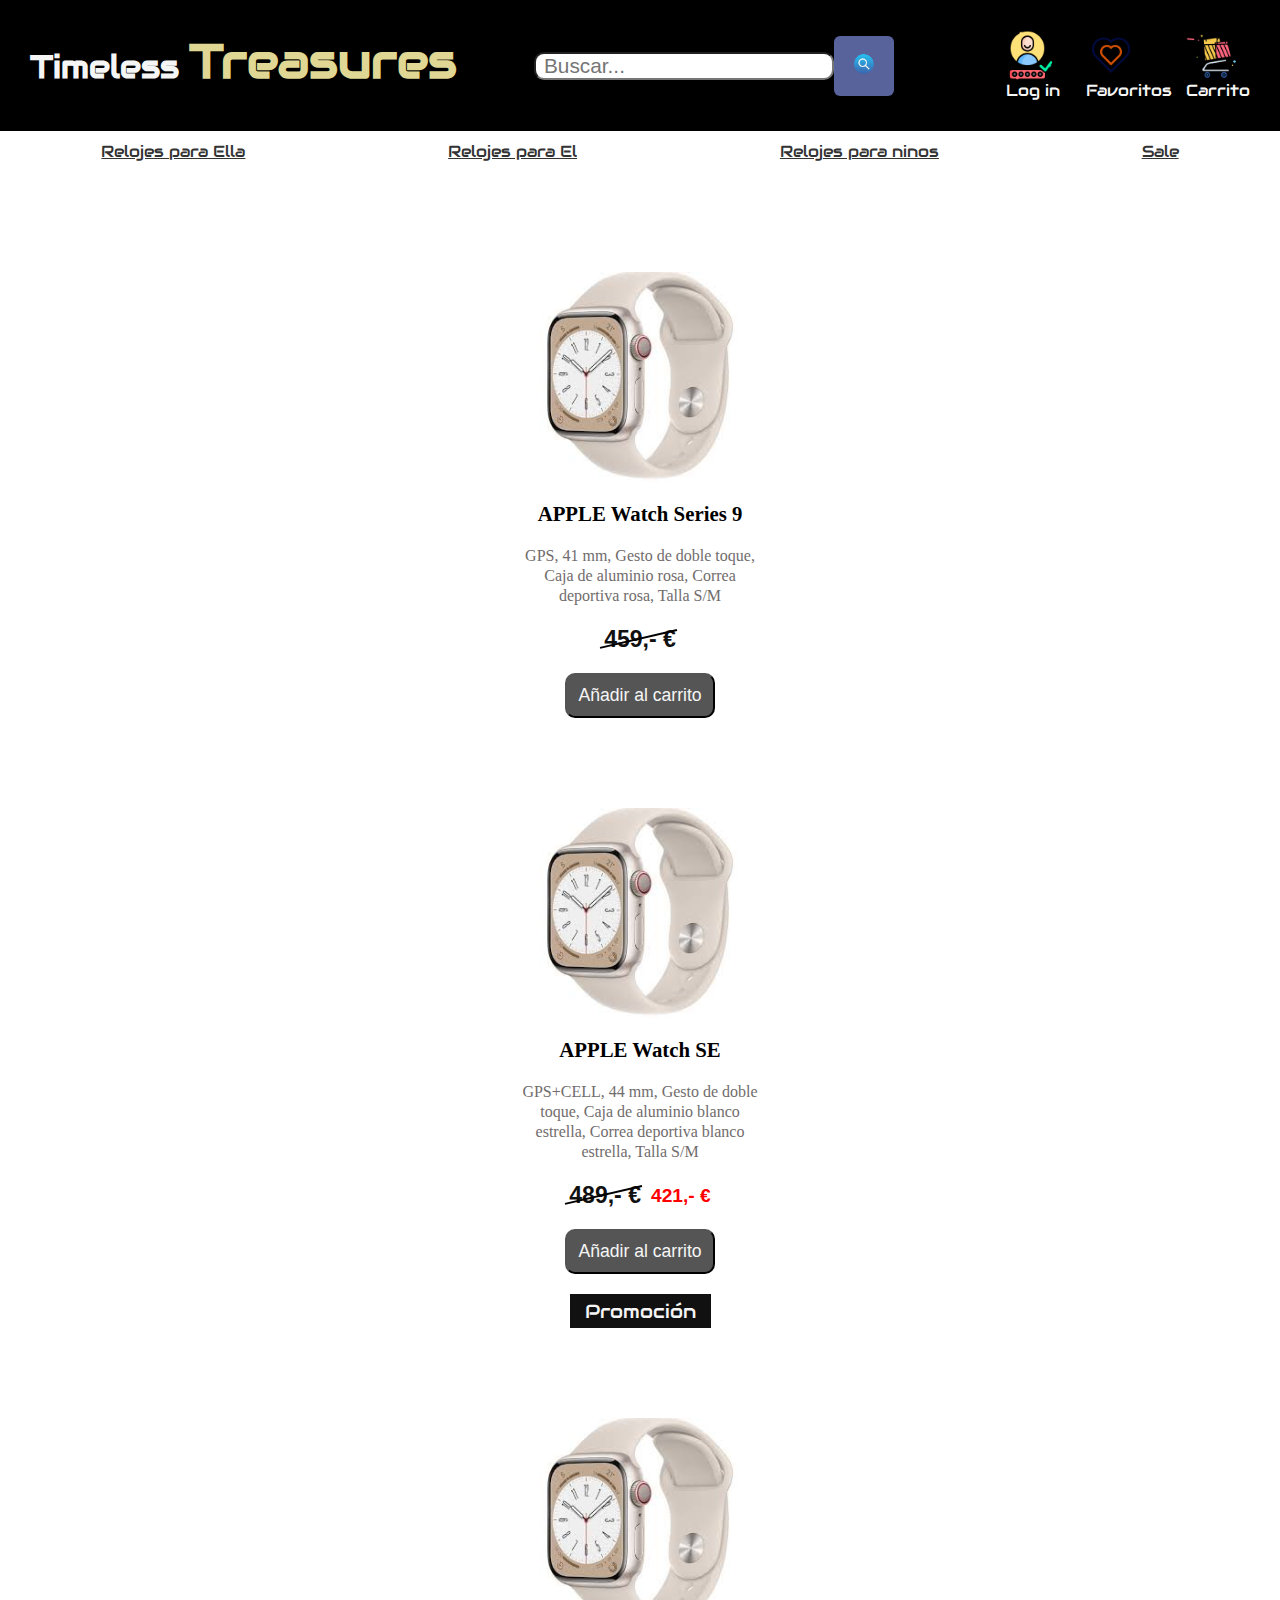
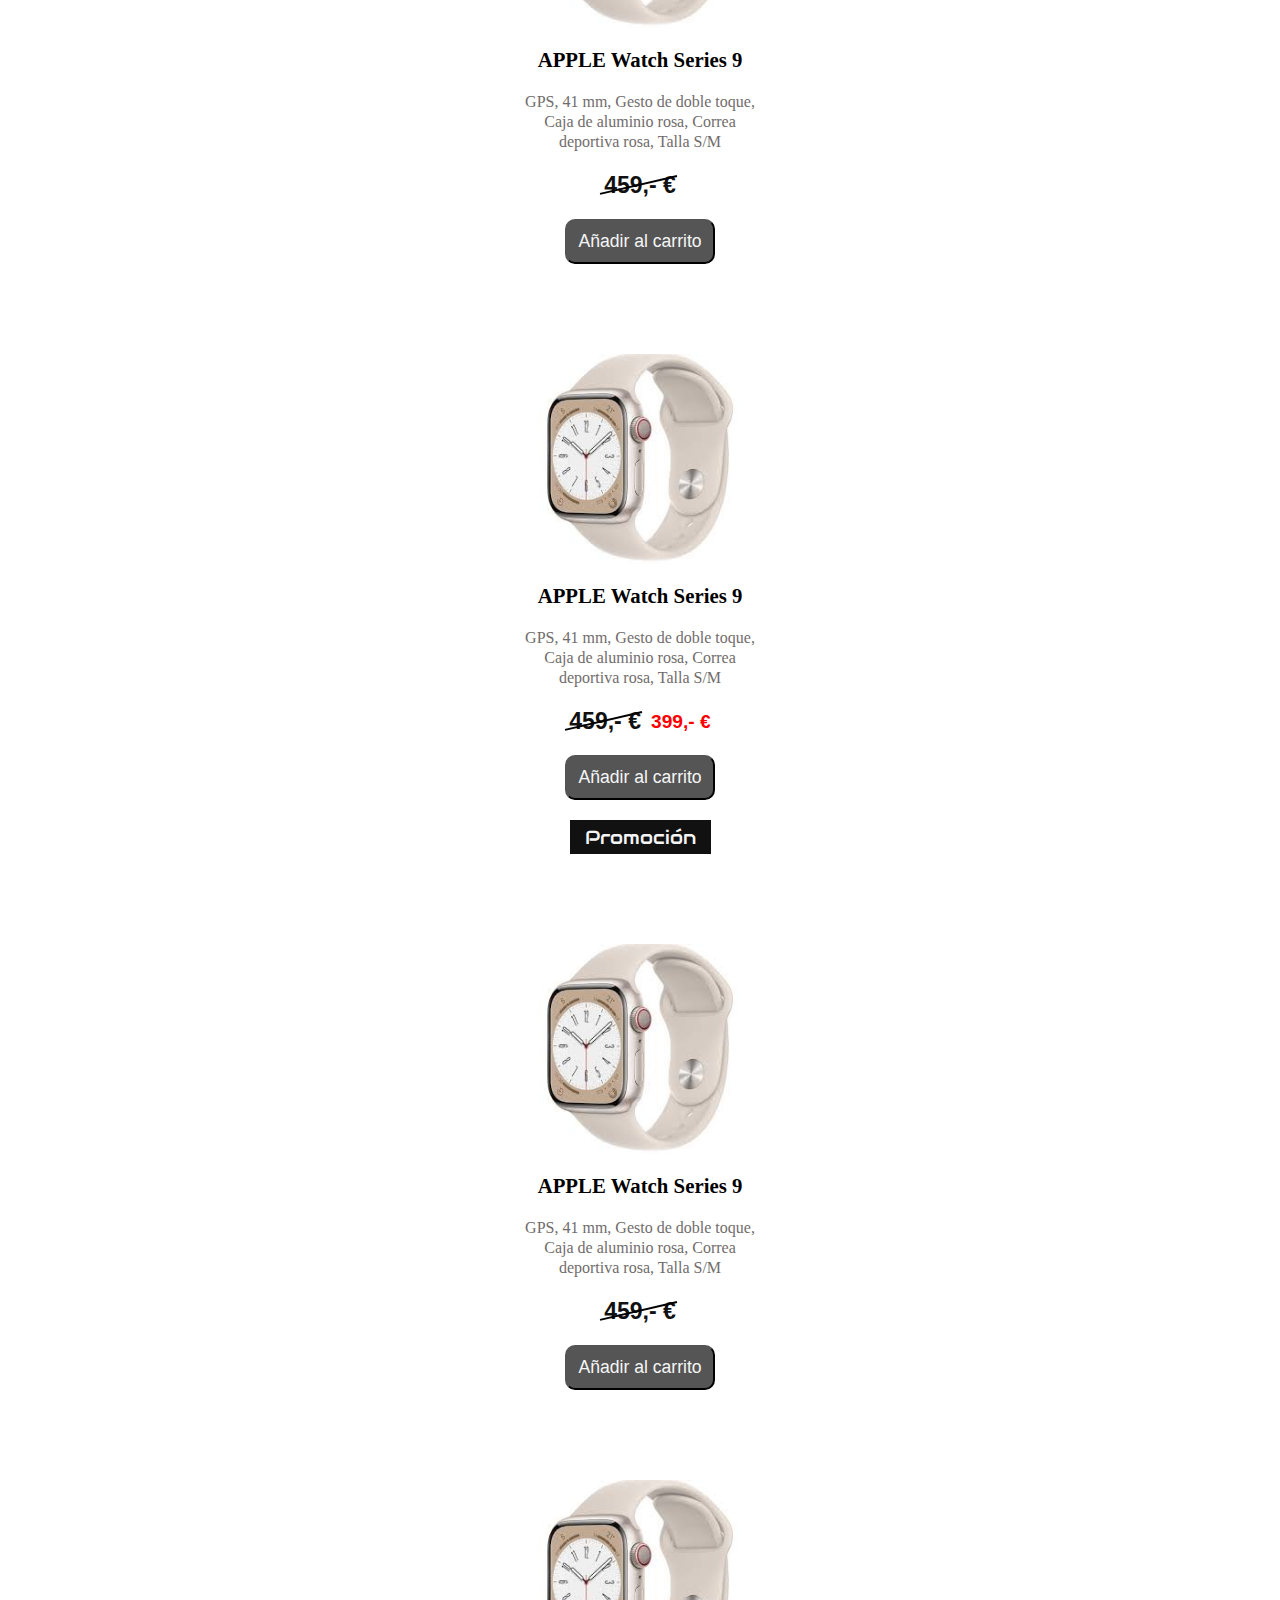
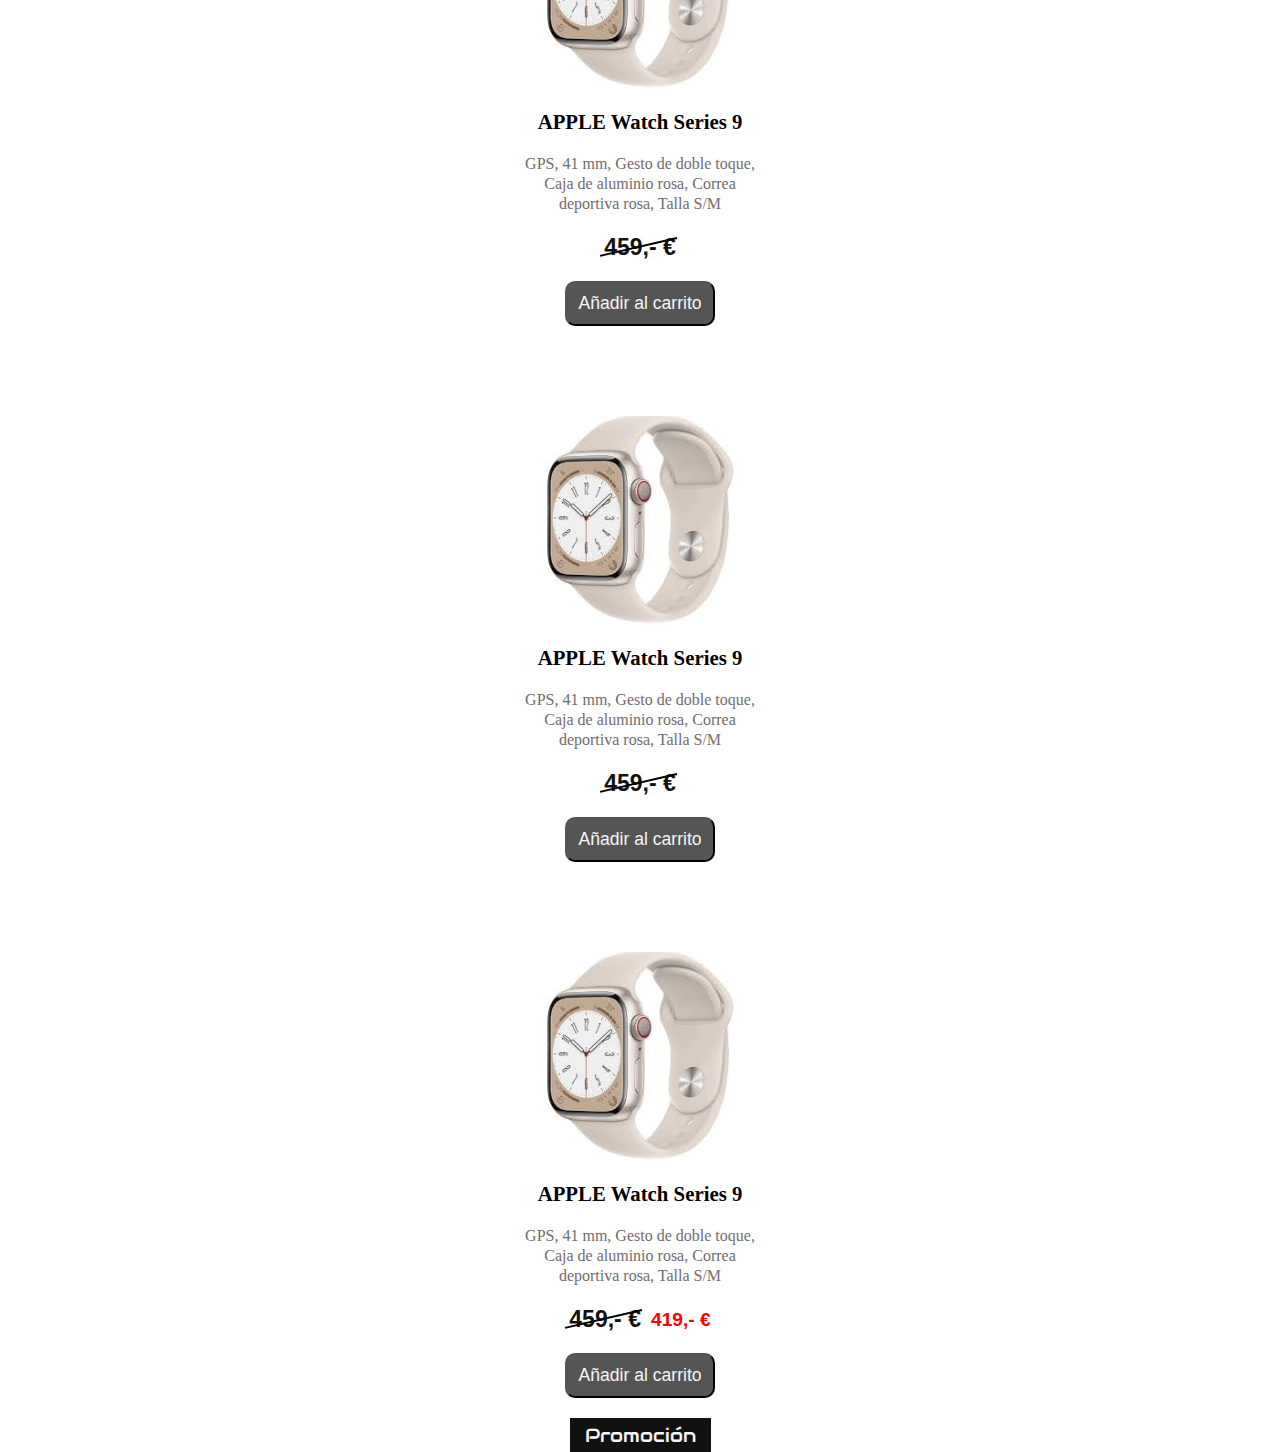
<file: index.html>
<!DOCTYPE html>
<html lang="en">
<head>
    <meta charset="UTF-8">
    <meta name="viewport" content="width=device-width, initial-scale=1.0">
    <title>Document</title>
    <link rel="stylesheet" href="estilo.css">
    <link rel="preconnect" href="https://fonts.googleapis.com">
<link rel="preconnect" href="https://fonts.gstatic.com" crossorigin>
<link href="https://fonts.googleapis.com/css2?family=Dancing+Script:wght@400;600&display=swap" rel="stylesheet">
<link rel="preconnect" href="https://fonts.googleapis.com">
<link rel="preconnect" href="https://fonts.gstatic.com" crossorigin>
<link href="https://fonts.googleapis.com/css2?family=Audiowide&display=swap" rel="stylesheet">
</head>
<body>
     <header>
        <h1 class="header-title">
        <span>Timeless</span>
        <span>Treasures</span>
    </h1>
    <div class="search-bar">
        <input type="text"
        class="search-bar-input"
        placeholder="Buscar...">
        <button type="submit"><img src="img/5844547.png"></button>
    </div>
    <div class="log-in">
        <img src="img/log-in.png" alt=""log-in-icon/>
        Log in
    </div>
    <div class="favoritos">
        <img src="img/favoritos.png" alt="favoritos-icon"/>
        Favoritos
    </div>
    <div class="basket">
        <img src="img/basket.png" alt="basket-icon"/>
        Carrito
    </div>

</header> 
<!-- <div class="menu-container"> -->
    <!-- <button class="abrir">
        <span></span>
        <span></span>
        <span></span>
    </button> -->
    <nav>
        <ul>
            <li><a href="#">Relojes para Ella </a></li>
            <li><a href="#">Relojes para El</a></li>
            <li><a href="#">Relojes para ninos</a></li>
            <li><a href="#">Sale</a></li>
        </ul>
    </nav>

<!-- </div> -->
<div class="container">
<section class="products">
    <div class="product-item on-sale">
        <img src="img/images.jpeg" alt="" />
        <p class="product-name">APPLE Watch Series 9</p>
        <p class="description">
            GPS, 41 mm, Gesto de doble toque, Caja de aluminio rosa, Correa deportiva rosa, Talla S/M
        </p>
    <div class="product-price">
        <span class="price">459,- €</span>
    </div>
    <button class="add-to-basket">Añadir al carrito</button>
    <div class="product-item">
        <img src="img/images.jpeg" alt="" />
        <p class="product-name">APPLE Watch SE</p>
        <p class="description">
            GPS+CELL, 44 mm, Gesto de doble toque, Caja de aluminio blanco estrella, Correa deportiva blanco estrella, Talla S/M
        </p>
    <div class="product-price">
            <span class="price">489,- €</span>
            <span class="price-sale">421,- € </span>
    
    </div>
    <button class="add-to-basket">Añadir al carrito</button>
    <p class="sale-info">Promoción</p>
    <div class="product-item">
        <img src="img/images.jpeg" alt="" />
        <p class="product-name">APPLE Watch Series 9</p>
        <p class="description">
            GPS, 41 mm, Gesto de doble toque, Caja de aluminio rosa, Correa deportiva rosa, Talla S/M
        </p>
    <div class="product-price">
        <span class="price">459,- €</span>
    </div>
    <button class="add-to-basket">Añadir al carrito</button>
    <div class="product-item">
        <img src="img/images.jpeg" alt="" />
        <p class="product-name">APPLE Watch Series 9</p>
        <p class="description">
            GPS, 41 mm, Gesto de doble toque, Caja de aluminio rosa, Correa deportiva rosa, Talla S/M
        </p>
    <div class="product-price">
        <span class="price">459,- €</span>
        <span class="price-sale">399,- €</span>
    </div>
    <button class="add-to-basket">Añadir al carrito</button>
    <p class="sale-info">Promoción</p>
    <div class="product-item">
        <img src="img/images.jpeg" alt="" />
        <p class="product-name">APPLE Watch Series 9</p>
        <p class="description">
            GPS, 41 mm, Gesto de doble toque, Caja de aluminio rosa, Correa deportiva rosa, Talla S/M
        </p>
    <div class="product-price">
        <span class="price">459,- €</span>
    </div>
    <button class="add-to-basket">Añadir al carrito</button>
    <div class="product-item">
        <img src="img/images.jpeg" alt="" />
        <p class="product-name">APPLE Watch Series 9</p>
        <p class="description">
            GPS, 41 mm, Gesto de doble toque, Caja de aluminio rosa, Correa deportiva rosa, Talla S/M
        </p>
    <div class="product-price">
        <span class="price">459,- €</span>
    </div>
    <button class="add-to-basket">Añadir al carrito</button>
    <div class="product-item">
        <img src="img/images.jpeg" alt="" />
        <p class="product-name">APPLE Watch Series 9</p>
        <p class="description">
            GPS, 41 mm, Gesto de doble toque, Caja de aluminio rosa, Correa deportiva rosa, Talla S/M
        </p>
    <div class="product-price">
        <span class="price">459,- €</span>
    </div>
    <button class="add-to-basket">Añadir al carrito</button>
    <div class="product-item">
        <img src="img/images.jpeg" alt="" />
        <p class="product-name">APPLE Watch Series 9</p>
        <p class="description">
            GPS, 41 mm, Gesto de doble toque, Caja de aluminio rosa, Correa deportiva rosa, Talla S/M
        </p>
    <div class="product-price">
        <span class="price">459,- €</span>
        <span class="price-sale">419,- €</span>
    </div>
    <button class="add-to-basket">Añadir al carrito</button>
    <p class="sale-info">Promoción</p>
</div>

        
    </div>
</section>

    
</body>
</html>
</file>
<file: estilo.css>
*{
    margin: 0;
    padding: 0;
    box-sizing: border-box; 
    
}

body{
    font-family: Audiowide;
    
}
 
header{
    background-color: black;
    color: whitesmoke;
    display: flex;
    padding: 30px;
    
}

.container {
    display: flex;
    align-items: center;
    justify-content: center;
    flex-wrap: wrap;
    
}

.header-title span:last-child{
    color: #fff6a9e1;
    font-size: 1.5em;
    margin-right: 5px;
    animation: blink 8s infinite;
}

@keyframes blink {
    20%,
    24%,
    55% {
      color: #111;
      text-shadow: none;
    }
    0%, 19%, 25%, 50%, 68%,100%
   {
    color: #fccaff;
    text-shadow: 0 0 5px #f562ff, 0 0 150px #f562ff, 0 0 25px #f562ff,
    0 0 20px #f562ff, 0 0 30px #890092, 0 0 50px #890092, 0 0 80px #890092; 
    }
}

nav ul {
    list-style: none;
    display: flex;
    justify-content: space-around;
    margin-top: 10px;
}

nav li {
    font-size: o.5em;
    display: flex;
    color: #111;
    display: flex;
    cursor: pointer;
   
}

nav li :hover {
    color: #890092;
    text-shadow: 0 0 5px #f562ff, 0 0 150px #f562ff, 0 0 25px #f562ff,
    0 0 20px #f562ff, 0 0 30px #890092, 0 0 50px #890092, 0 0 80px #890092;
    

}

/* nav li:not(:last-child) {
    margin-right: 20px; 
}  */

nav a {
    color: #333;
} 

.search-bar{
    flex-grow: 1;
    display: flex;
    align-items: center;
    justify-content: center;
    margin-right: 40px;
}

.search-bar-input{
    outline: none;
    min-width: 300px;
    font-size: 1.3em;
    padding-left: 8px;
    border-radius: 10px;
}
.search-bar button img{
    width: 20px;
    border-top-right-radius: 10px;
    border-bottom-right-radius: 10px;
}
.search-bar button{
    border: 0;
    border-radius: 10%;
     width: 60px;
    height: 60px;
    background: #58629b;
    cursor: pointer;
}

.basket img{
    width: 50px;
    display: flex;
    align-items: end;
}


.log-in img {
    width: 50px;
    display: flex;
    margin-right: 30px;
}

.favoritos img{
    width: 50px;
    display: flex;
    margin-right: 50px;

} 

.products {
    display: flex;  
    flex-wrap: wrap;  
    justify-content: center;  
    margin-top: 40px;
}

.product-item {
    max-width: 250px; 
    display: flex;
    flex-direction: column;
    align-items: center; 
    text-align: center; 
    margin-top: 70px;
    gap: 20px;
    /* cursor: pointer;
    border-radius: 20px;
    transition: all 0.3 case ease-in-out; */
} 

.product-item img {
    width: 200px;
    
}

.product-name {
    font-size: 1.3em;
    font-family: Impact;
    font-weight: bold;
}

.description {
    color: rgb(113, 108, 108);
    font-size: 1em;
    font-family: Verdana;
    line-height: 20px;
    width: 100%;
}

.product-price {
    font-family: sans-serif;
    color: red;
    font-weight: bold;
    font-size: 1.2em;
    display: flex;
    align-items: center;
    gap: 10px;
}

.product-price .price-sale {
    display: none;

}

.product-item.on-sale .price {
    color: #111;
    font-size: 1.2em;
    position: relative;
}

.product-item.on-sale .price::before {
    content: "";
    position: absolute;
    width: 110%;
    height: 2px;
    background: black;
    top: 12px;
    left: -5px;
    transform: rotate(-13deg);
}

.product-item.on-sale .price-sale {
    display: block;
}

.sale-info {
    background: #111;
    color: whitesmoke;
    font-size: 1.2em;
    padding: 5px 15px;

}

.add-to-basket {
    background: rgb(86, 85, 85);
    color: whitesmoke;
    width: 60%;
    font-size:1.1em;
    padding: 10px;
    border-radius: 10px;
    transition: all 0.3s ease-in-out;
    cursor: pointer;

}

.add-to-basket:hover {
    
    background: #890092;

}
</file>
